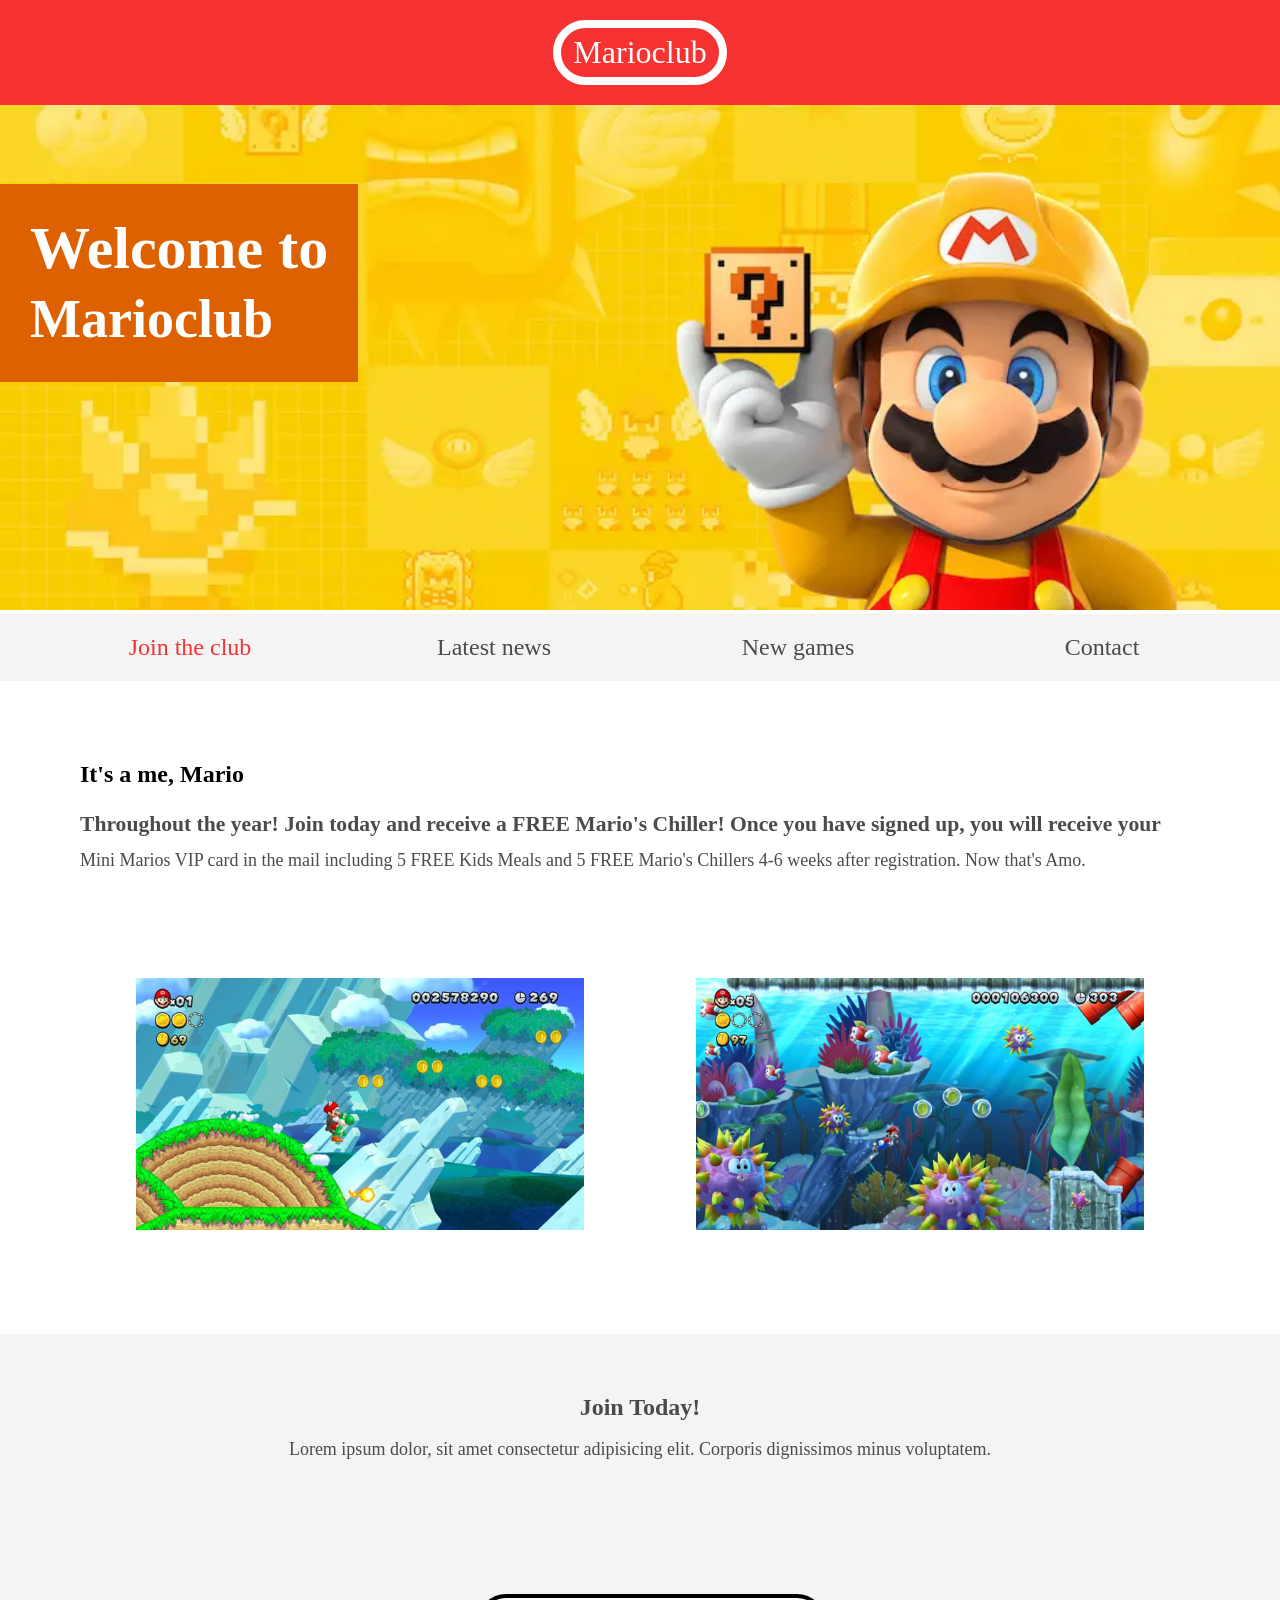
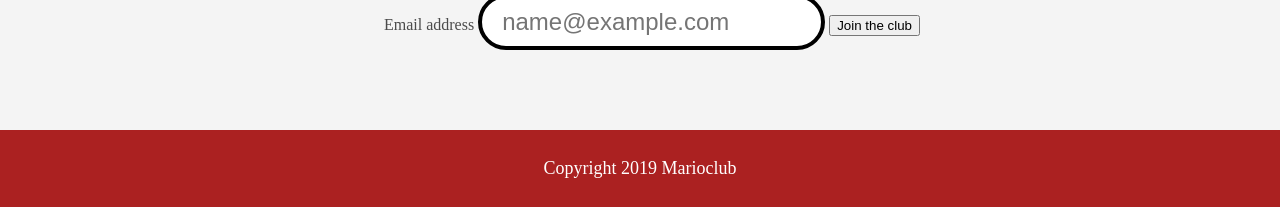
<file: index.html>
<!doctype html>
<html lang="en">
  <head>
    <meta charset="utf-8" />
    <meta name="viewport" content="width=device-width, initial-scale=1.0" />
    <title>Marioclub - Home</title>
    <link rel="icon" href="img/favicon.ico" type="image/x-icon" />
    <link rel="stylesheet" href="css/style.css" />
  </head>

  <body>
    <header>
      <a href="index.html">
        <span class="logo">Marioclub</span>
      </a>
    </header>
    <section class="banner">
      <img src="img/banner.webp" alt="marioclub welcome banner" />
      <div class="welcome">
        <h1>Welcome to <br /><span>Marioclub</span></h1>
      </div>
    </section>
    <nav class="main-nav">
      <ul>
        <li>
          <a href="index.html" class="join" aria-current="page"
            >Join the club</a
          >
        </li>
        <li><a href="news.html">Latest news</a></li>
        <li><a href="games.html">New games</a></li>
        <li><a href="contact.html">Contact</a></li>
      </ul>
    </nav>
    <main>
      <article>
        <h2>It's a me, Mario</h2>
        <p>
          Throughout the year! Join today and receive a FREE Mario's Chiller!
          Once you have signed up, you will receive your Mini Marios VIP card in
          the mail including 5 FREE Kids Meals and 5 FREE Mario's Chillers 4-6
          weeks after registration. Now that's Amo.
        </p>
      </article>
      <ul class="images">
        <li>
          <img src="img/thumb-1.jpg" alt="" loading="lazy" />
        </li>
        <li>
          <img src="img/thumb-2.jpg" alt="" loading="lazy" />
        </li>
      </ul>
    </main>
    <section class="join">
      <h2>Join Today!</h2>
      <p>
        Lorem ipsum dolor, sit amet consectetur adipisicing elit. Corporis
        dignissimos minus voluptatem.
      </p>
      <form>
        <label for="email">Email address</label>
        <input
          type="email"
          id="email"
          name="email"
          autocomplete="email"
          placeholder="name@example.com"
          required
        />
        <button type="submit">Join the club</button>
      </form>
    </section>
    <footer>
      <p class="copyright">Copyright 2019 Marioclub</p>
    </footer>
  </body>
</html>
</file>
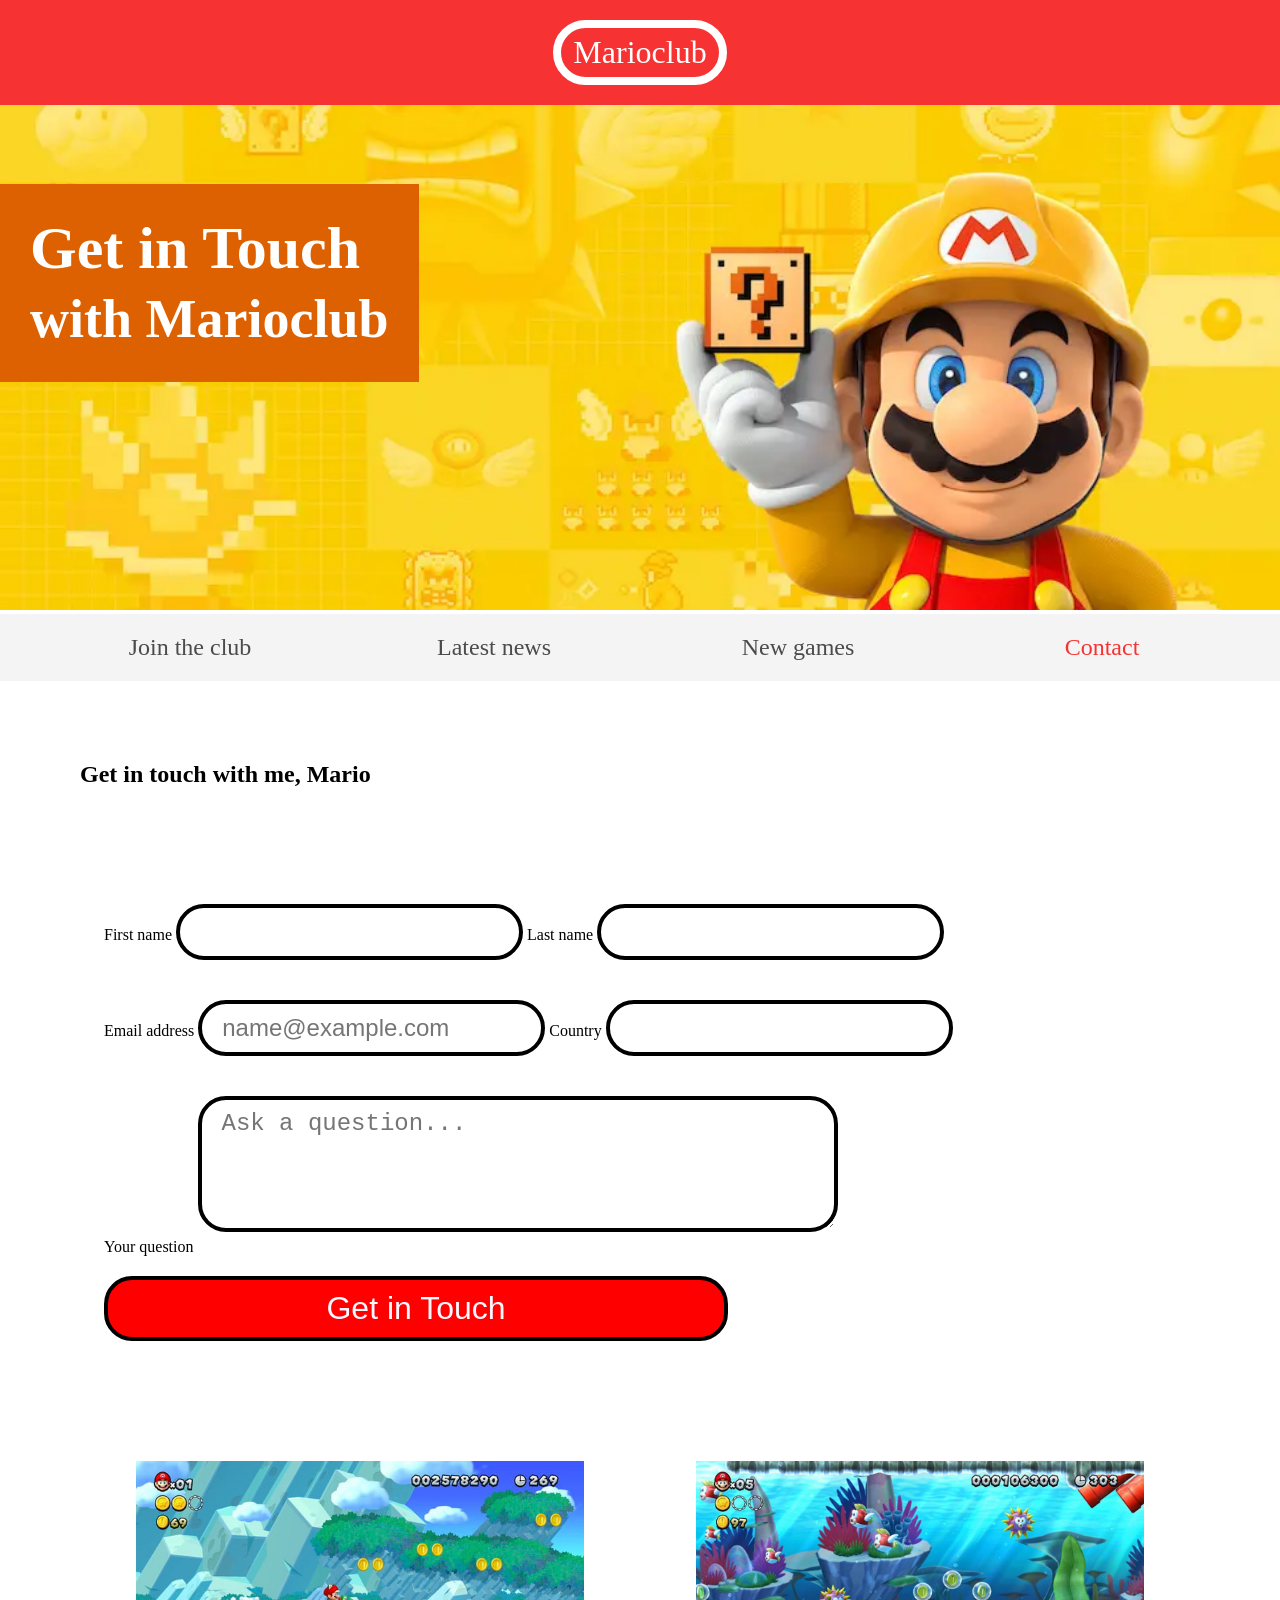
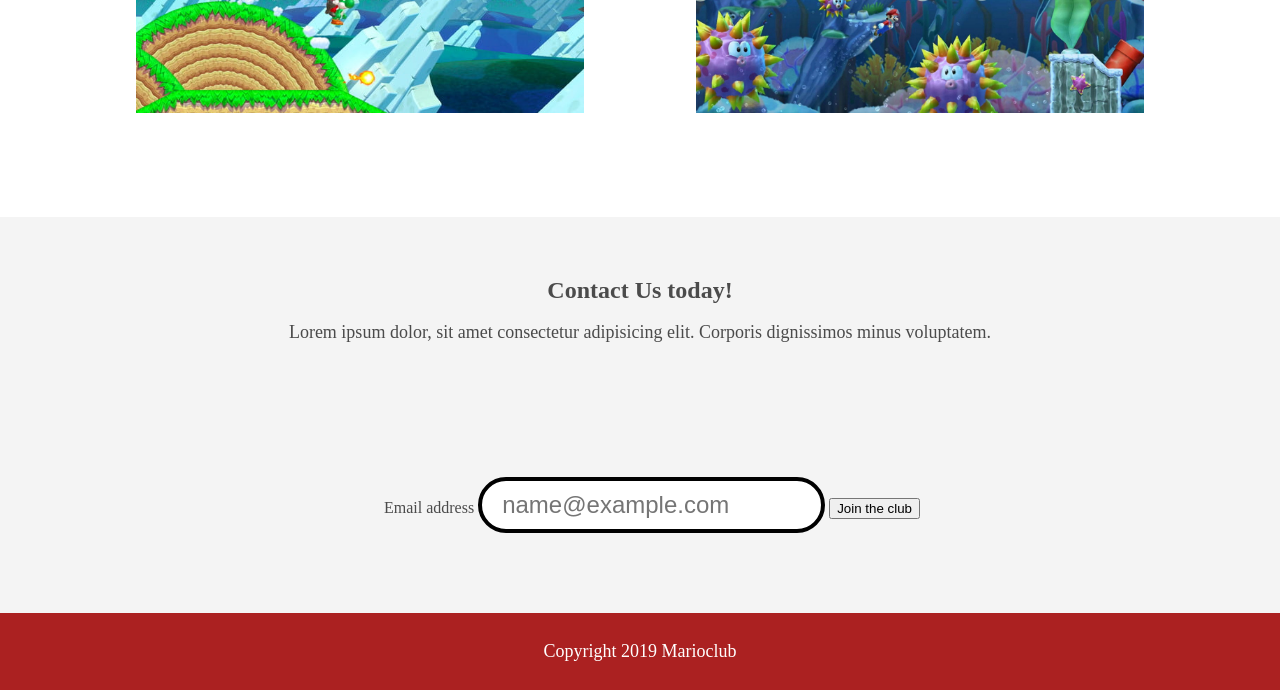
<file: contact.html>
<!doctype html>
<html lang="en">
  <head>
    <meta charset="utf-8" />
    <meta name="viewport" content="width=device-width, initial-scale=1.0" />
    <title>Marioclub - Contact</title>
    <link rel="icon" href="img/favicon.ico" type="image/x-icon" />
    <link rel="stylesheet" href="css/style.css" />
  </head>

  <body>
    <header>
      <a href="index.html">
        <span class="logo">Marioclub</span>
      </a>
    </header>
    <section class="banner">
      <img src="img/banner.webp" alt="marioclub welcome banner" />
      <div class="welcome">
        <h1>Get in Touch<br /><span>with Marioclub</span></h1>
      </div>
    </section>
    <nav class="main-nav">
      <ul>
        <li><a href="index.html">Join the club</a></li>
        <li><a href="news.html">Latest news</a></li>
        <li><a href="games.html">New games</a></li>
        <li>
          <a href="contact.html" class="join" aria-current="page">Contact</a>
        </li>
      </ul>
    </nav>
    <main>
      <article>
        <h2>Get in touch with me, Mario</h2>
        <form>
          <label for="firstname">First name</label>
          <input
            type="text"
            id="firstname"
            name="fname"
            autocomplete="given-name"
            required
          />
          <label for="lastname">Last name</label>
          <input
            type="text"
            id="lastname"
            name="lname"
            autocomplete="family-name"
            required
          /><br />
          <label for="email">Email address</label>
          <input
            type="email"
            id="email"
            name="mail"
            autocomplete="email"
            placeholder="name@example.com"
            required
          />
          <label for="country">Country</label>
          <input
            list="countries"
            name="country"
            id="country"
            autocomplete="country-name"
          />
          <datalist id="countries">
            <option value="Albania"></option>
            <option value="Austria"></option>
            <option value="Belarus"></option>
            <option value="Belgium"></option>
            <option value="Bosnia"></option>
            <option value="Bulgaria"></option>
            <option value="Croatia"></option>
            <option value="Czech Republic"></option>
            <option value="Denmark"></option>
            <option value="Finland"></option>
            <option value="France"></option>
            <option value="Georgia"></option>
            <option value="Germany"></option>
            <option value="Greece"></option>
            <option value="Hungary"></option>
            <option value="Ireland"></option>
            <option value="Italy"></option>
            <option value="Kazakhstan"></option>
            <option value="Lithuania"></option>
            <option value="Netherlands"></option>
            <option value="Norway"></option>
            <option value="Poland"></option>
            <option value="Portugal"></option>
            <option value="Romania"></option>
            <option value="Russia"></option>
            <option value="Serbia"></option>
            <option value="Slovakia"></option>
            <option value="Spain"></option>
            <option value="Turkey"></option>
            <option value="Sweden"></option>
            <option value="Switzerland"></option>
            <option value="Ukraine"></option>
            <option value="United Kingdom"></option>
          </datalist>
          <br />
          <label for="question">Your question</label>
          <textarea
            id="question"
            name="question"
            rows="4"
            cols="40"
            placeholder="Ask a question..."
          ></textarea>
          <input type="submit" value="Get in Touch" />
        </form>
      </article>
      <ul class="images">
        <li>
          <img src="img/thumb-1.jpg" alt="" loading="lazy" />
        </li>
        <li>
          <img src="img/thumb-2.jpg" alt="" loading="lazy" />
        </li>
      </ul>
    </main>
    <section class="join">
      <h2>Contact Us today!</h2>
      <p>
        Lorem ipsum dolor, sit amet consectetur adipisicing elit. Corporis
        dignissimos minus voluptatem.
      </p>
      <form>
        <label for="join-email">Email address</label>
        <input
          type="email"
          id="join-email"
          name="email"
          autocomplete="email"
          placeholder="name@example.com"
          required
        />
        <button type="submit">Join the club</button>
      </form>
    </section>
    <footer>
      <p class="copyright">Copyright 2019 Marioclub</p>
    </footer>
  </body>
</html>
</file>
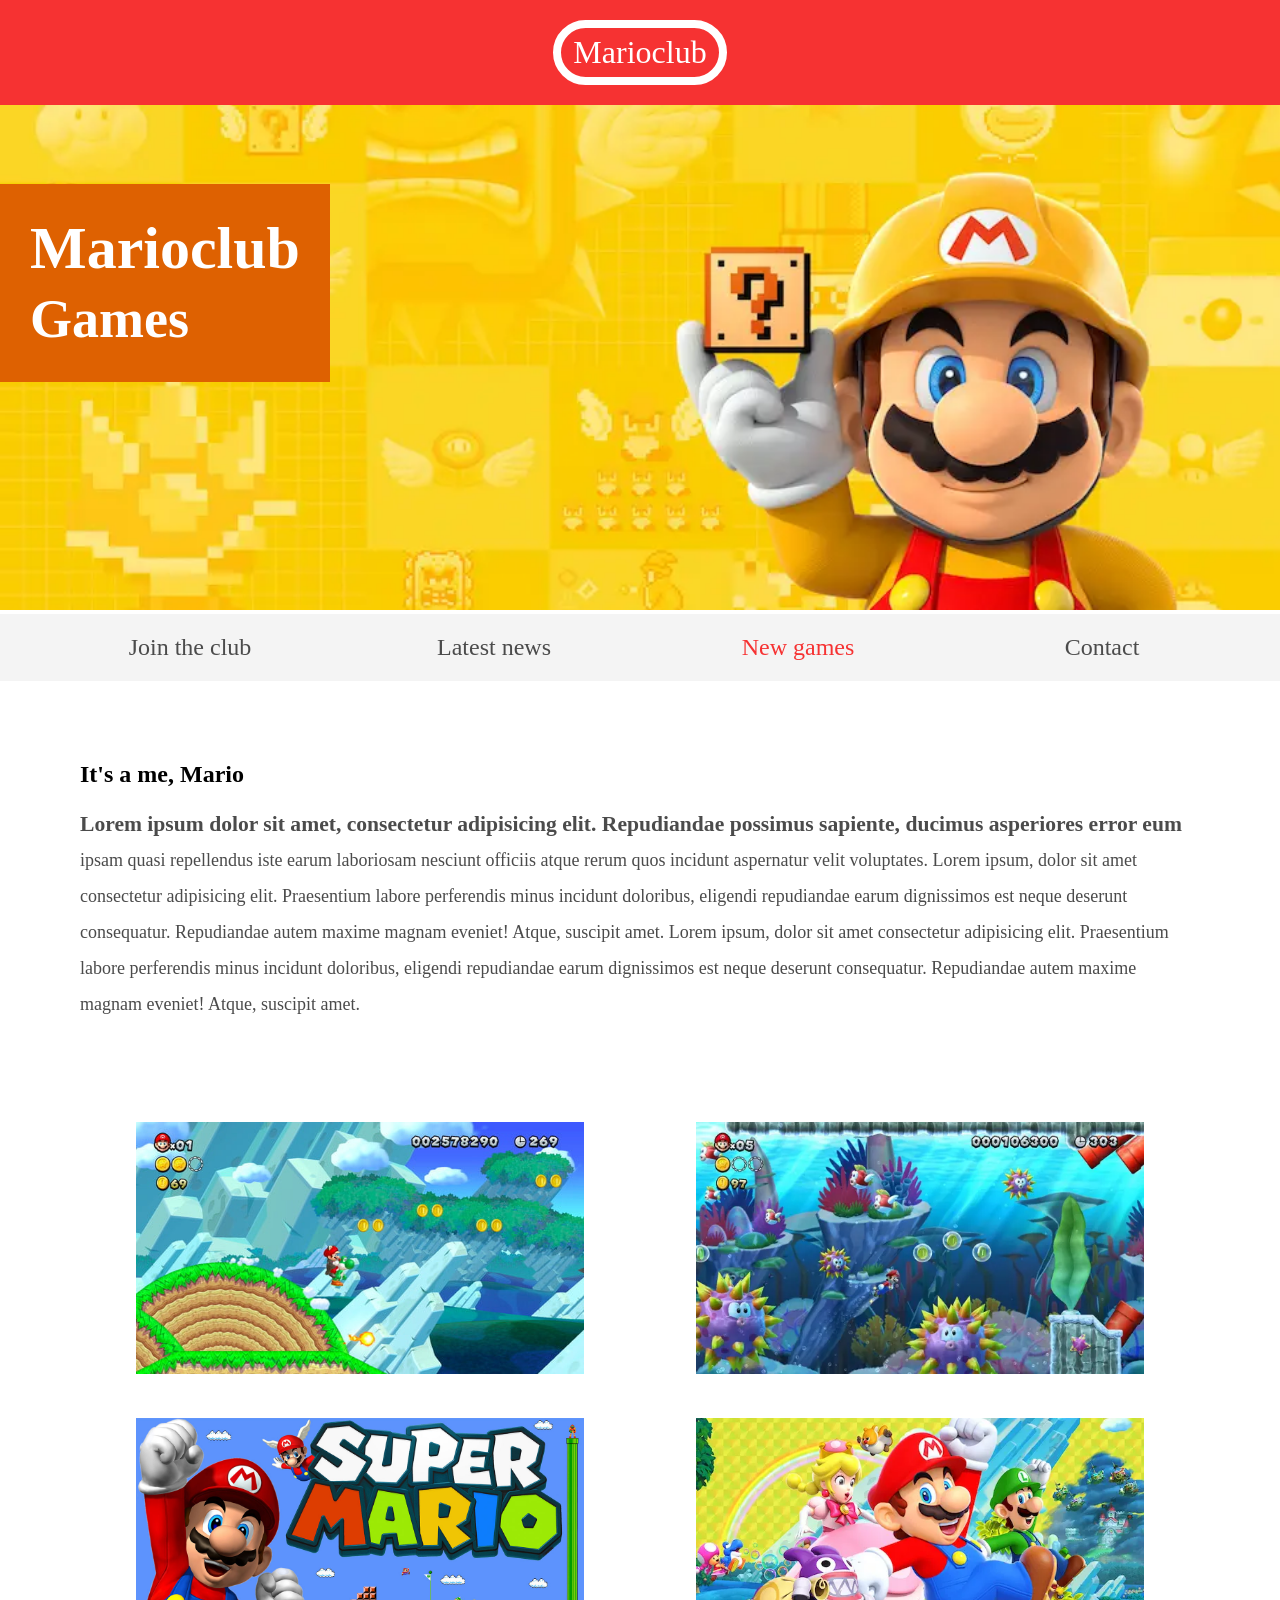
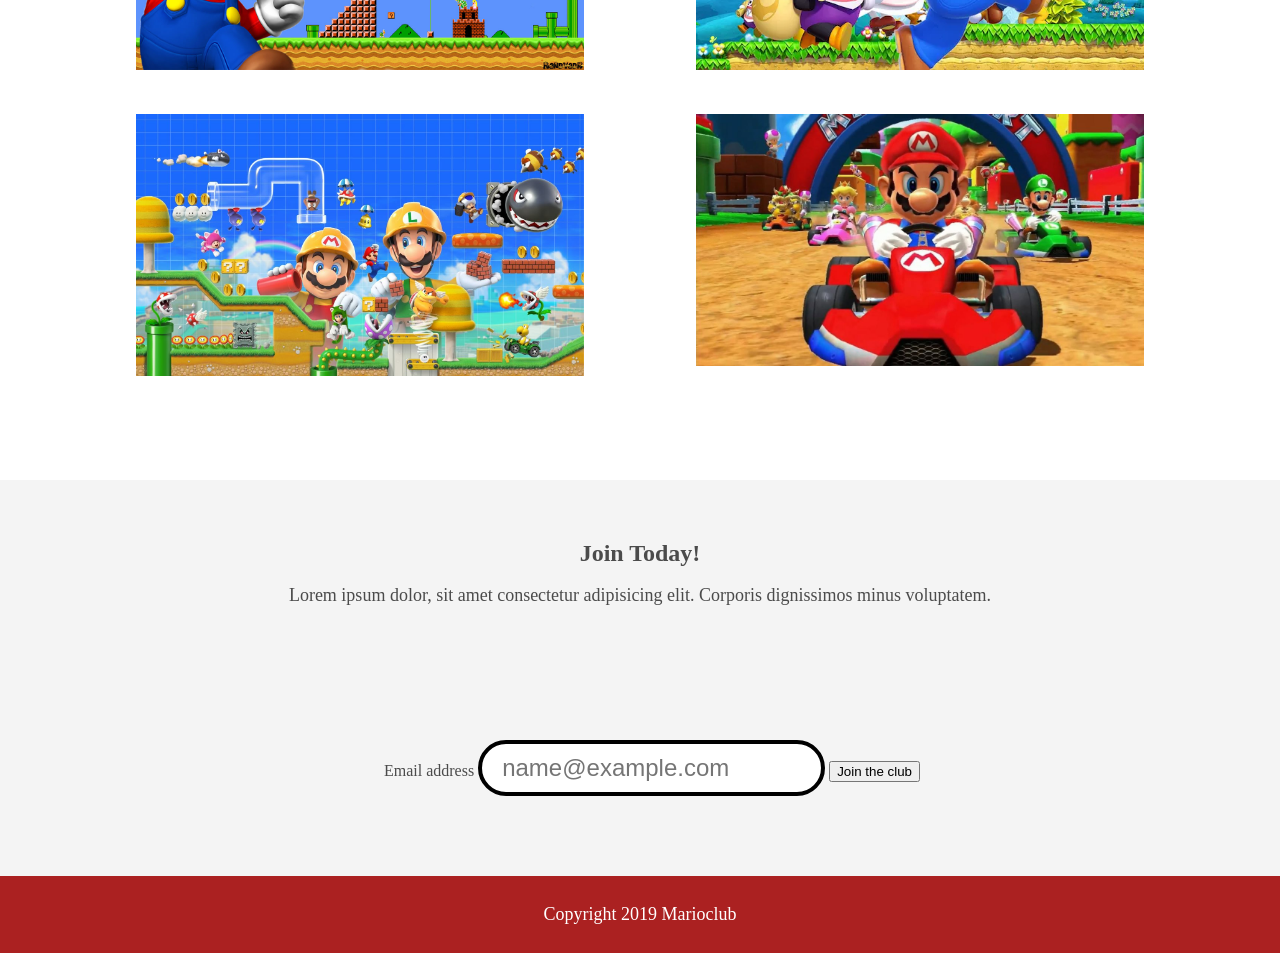
<file: games.html>
<!doctype html>
<html lang="en">
  <head>
    <meta charset="utf-8" />
    <meta name="viewport" content="width=device-width, initial-scale=1.0" />
    <title>Marioclub - Games</title>
    <link rel="icon" href="img/favicon.ico" type="image/x-icon" />
    <link rel="stylesheet" href="css/style.css" />
  </head>

  <body>
    <header>
      <a href="index.html">
        <span class="logo">Marioclub</span>
      </a>
    </header>
    <section class="banner">
      <img src="img/banner.webp" alt="marioclub welcome banner" />
      <div class="welcome">
        <h1>Marioclub<br /><span>Games</span></h1>
      </div>
    </section>
    <nav class="main-nav">
      <ul>
        <li><a href="index.html">Join the club</a></li>
        <li><a href="news.html">Latest news</a></li>
        <li>
          <a href="games.html" class="join" aria-current="page">New games</a>
        </li>
        <li><a href="contact.html">Contact</a></li>
      </ul>
    </nav>
    <main>
      <article>
        <h2>It's a me, Mario</h2>
        <p>
          Lorem ipsum dolor sit amet, consectetur adipisicing elit. Repudiandae
          possimus sapiente, ducimus asperiores error eum ipsam quasi
          repellendus iste earum laboriosam nesciunt officiis atque rerum quos
          incidunt aspernatur velit voluptates. Lorem ipsum, dolor sit amet
          consectetur adipisicing elit. Praesentium labore perferendis minus
          incidunt doloribus, eligendi repudiandae earum dignissimos est neque
          deserunt consequatur. Repudiandae autem maxime magnam eveniet! Atque,
          suscipit amet. Lorem ipsum, dolor sit amet consectetur adipisicing
          elit. Praesentium labore perferendis minus incidunt doloribus,
          eligendi repudiandae earum dignissimos est neque deserunt consequatur.
          Repudiandae autem maxime magnam eveniet! Atque, suscipit amet.
        </p>
      </article>
      <ul class="images">
        <li class="coverimage">
          <img src="img/thumb-1.jpg" alt="mario jumping game" loading="lazy" />
        </li>
        <li class="coverimage">
          <img src="img/thumb-2.webp" alt="mario water game" loading="lazy" />
        </li>
        <li class="coverimage">
          <img src="img/thumb-3.jpg" alt="supermario game" loading="lazy" />
        </li>
        <li class="coverimage">
          <img src="img/thumb-4.webp" alt="mario fantasy game" loading="lazy" />
        </li>
        <li class="coverimage">
          <img
            src="img/thumb-5.jpg"
            alt="mario and luigi game"
            loading="lazy"
          />
        </li>
        <li class="coverimage">
          <img src="img/thumb-6.jpg" alt="mariocart game" loading="lazy" />
        </li>
      </ul>
    </main>
    <section class="join">
      <h2>Join Today!</h2>
      <p>
        Lorem ipsum dolor, sit amet consectetur adipisicing elit. Corporis
        dignissimos minus voluptatem.
      </p>
      <form>
        <label for="email">Email address</label>
        <input
          type="email"
          id="email"
          name="email"
          autocomplete="email"
          placeholder="name@example.com"
          required
        />
        <button type="submit">Join the club</button>
      </form>
    </section>
    <footer>
      <p class="copyright">Copyright 2019 Marioclub</p>
    </footer>
  </body>
</html>
</file>
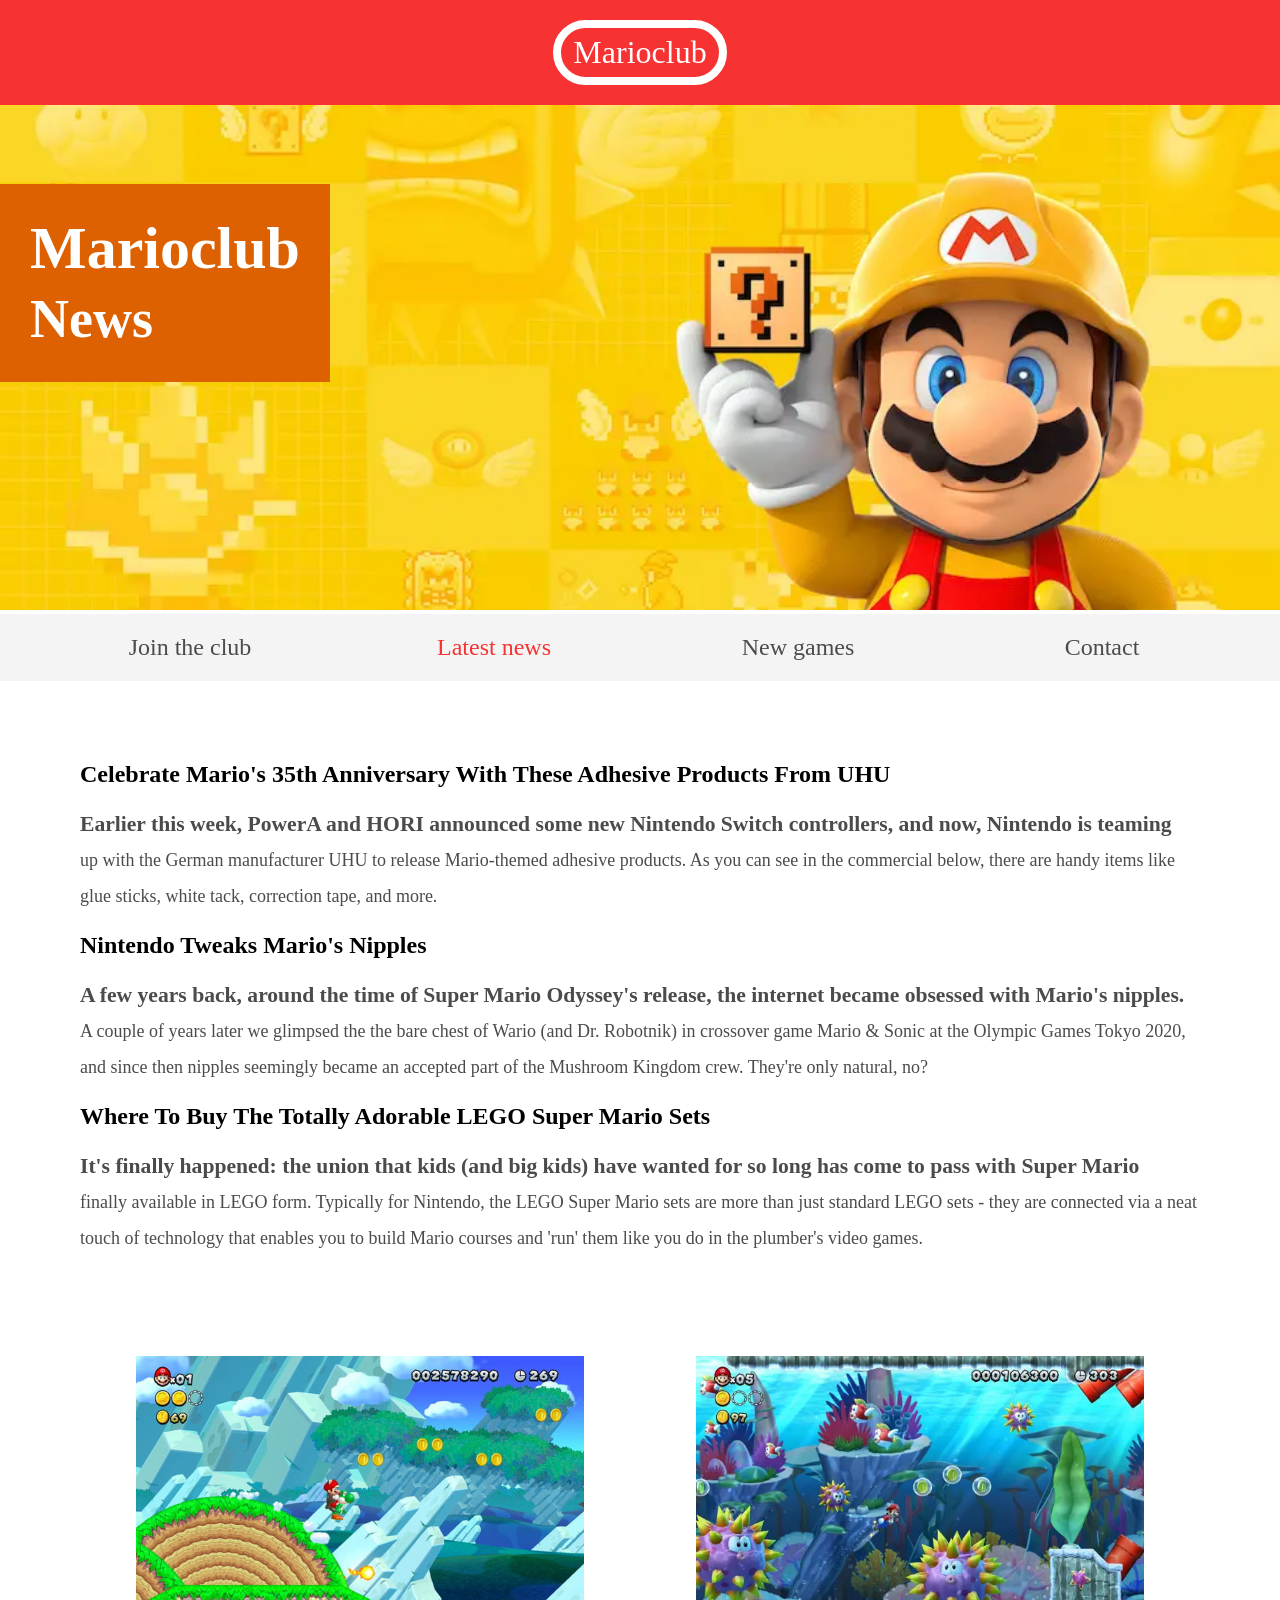
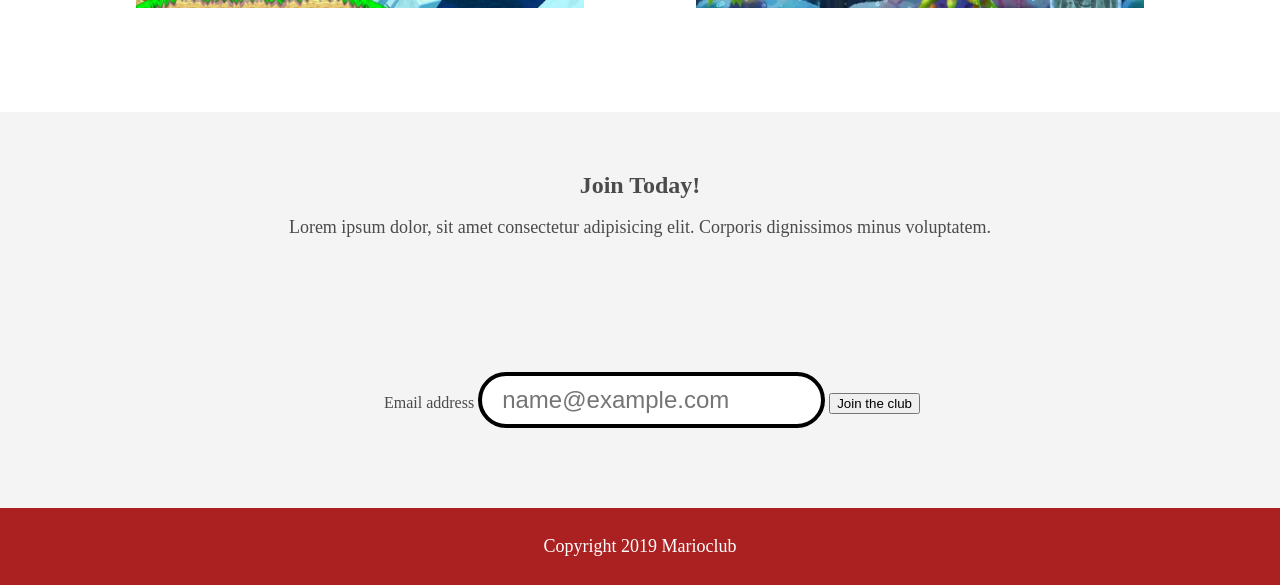
<file: news.html>
<!doctype html>
<html lang="en">
  <head>
    <meta charset="utf-8" />
    <meta name="viewport" content="width=device-width, initial-scale=1.0" />
    <title>Marioclub - News</title>
    <link rel="icon" href="img/favicon.ico" type="image/x-icon" />
    <link rel="stylesheet" href="css/style.css" />
  </head>

  <body>
    <header>
      <a href="index.html">
        <span class="logo">Marioclub</span>
      </a>
    </header>
    <section class="banner">
      <img src="img/banner.webp" alt="marioclub welcome banner" />
      <div class="welcome">
        <h1>Marioclub<br /><span>News</span></h1>
      </div>
    </section>
    <nav class="main-nav">
      <ul>
        <li><a href="index.html">Join the club</a></li>
        <li>
          <a href="news.html" class="join" aria-current="page">Latest news</a>
        </li>
        <li><a href="games.html">New games</a></li>
        <li><a href="contact.html">Contact</a></li>
      </ul>
    </nav>
    <main>
      <article>
        <h2>
          Celebrate Mario's 35th Anniversary With These Adhesive Products From
          UHU
        </h2>
        <p>
          Earlier this week, PowerA and HORI announced some new Nintendo Switch
          controllers, and now, Nintendo is teaming up with the German
          manufacturer UHU to release Mario-themed adhesive products. As you can
          see in the commercial below, there are handy items like glue sticks,
          white tack, correction tape, and more.
        </p>
      </article>
      <article>
        <h2>Nintendo Tweaks Mario's Nipples</h2>
        <p>
          A few years back, around the time of Super Mario Odyssey's release,
          the internet became obsessed with Mario's nipples. A couple of years
          later we glimpsed the the bare chest of Wario (and Dr. Robotnik) in
          crossover game Mario & Sonic at the Olympic Games Tokyo 2020, and
          since then nipples seemingly became an accepted part of the Mushroom
          Kingdom crew. They're only natural, no?
        </p>
      </article>
      <article>
        <h2>Where To Buy The Totally Adorable LEGO Super Mario Sets</h2>
        <p>
          It's finally happened: the union that kids (and big kids) have wanted
          for so long has come to pass with Super Mario finally available in
          LEGO form. Typically for Nintendo, the LEGO Super Mario sets are more
          than just standard LEGO sets - they are connected via a neat touch of
          technology that enables you to build Mario courses and 'run' them like
          you do in the plumber's video games.
        </p>
      </article>
      <ul class="images">
        <li>
          <img src="img/thumb-1.jpg" alt="" loading="lazy" />
        </li>
        <li>
          <img src="img/thumb-2.webp" alt="" loading="lazy" />
        </li>
      </ul>
    </main>
    <section class="join">
      <h2>Join Today!</h2>
      <p>
        Lorem ipsum dolor, sit amet consectetur adipisicing elit. Corporis
        dignissimos minus voluptatem.
      </p>
      <form>
        <label for="email">Email address</label>
        <input
          type="email"
          id="email"
          name="email"
          autocomplete="email"
          placeholder="name@example.com"
          required
        />
        <button type="submit">Join the club</button>
      </form>
    </section>
    <footer>
      <p class="copyright">Copyright 2019 Marioclub</p>
    </footer>
  </body>
</html>
</file>
<file: css/style.css>
body,
ul,
li,
h1,
h2,
a {
  margin: 0;
  padding: 0;
  font-family: tahoma;
}
p {
  font-size: 18px;
}
header {
  background-color: #f63232;
  padding: 20px 0;
  text-align: center;
  position: fixed;
  width: 100%;
  top: 0;
  left: 0;
  z-index: 1;
}
header .logo {
  color: white;
  border: 8px solid white;
  display: inline-block;
  padding: 6px 12px;
  border-radius: 36px;
  font-size: 2rem;
}
.banner {
  position: relative;
}
.banner img {
  width: 100%;
}
.banner .welcome {
  background: #de6101;
  color: white;
  padding: 30px;
  font-size: 60px;
  position: absolute;
  left: 0;
  top: 30%;
}
.banner .welcome span {
  font-size: 0.9em;
}
nav {
  background: #f4f4f4;
  padding: 20px;
  position: -webkit-sticky;
  position: sticky;
  top: 106px;
  z-index: 1;
}
nav ul {
  white-space: nowrap;
  max-width: 1200px;
  margin: 0 auto;
  text-align: center;
}
nav li {
  width: 25%;
  display: inline-block;
  font-size: 24px;
}
nav li a {
  text-decoration: none;
  color: #4b4b4b;
}
nav li a:hover {
  text-decoration: underline;
}
nav li a.join {
  color: #f63232;
}
main {
  max-width: 100%;
  width: 1200px;
  margin: 80px auto;
  padding: 0 40px;
  -webkit-box-sizing: border-box;
  box-sizing: border-box;
}
article h1 {
  color: #f63232;
  font-size: 48px;
}
article p {
  line-height: 2em;
  color: #4b4b4b;
}
article p::first-line {
  font-weight: bold;
  font-size: 1.2em;
}
.images {
  text-align: center;
  margin: 80px 0;
  white-space: nowrap;
}
.images li {
  display: inline-block;
  list-style-type: none;
  width: 40%;
  margin: 20px 5%;
  position: relative;
}
.images li:hover {
  top: -4px;
}
.images li img {
  max-width: 100%;
}
.images {
  display: -webkit-box;
  display: -ms-flexbox;
  display: flex;
  -ms-flex-wrap: wrap;
  flex-wrap: wrap;
}

.coverimage li {
  -webkit-box-flex: 1;
  -ms-flex: 0 0 50%;
  flex: 0 0 50%; /* explanation below */
  margin: 5px;
  height: 100px;
}

section.join {
  background: #f4f4f4;
  text-align: center;
  padding: 60px 20px;
  color: #4b4b4b;
}
section.join h1 {
  font-size: 36px;
}
form {
  padding-left: 1.5rem;
  padding-top: 6rem;
}

form input {
  margin: 20px 0;
  padding: 10px 20px;
  font-size: 24px;
  border-radius: 28px;
  border: 4px solid black;
}

form textarea {
  margin: 20px 0;
  padding: 10px 20px;
  font-size: 24px;
  border-radius: 28px;
  border: 4px solid black;
}
form input:focus {
  border: 4px dashed #4b4b4b;
  outline: none;
}
form textarea:focus {
  border: 4px dashed #4b4b4b;
  outline: none;
}
form input:valid {
  border: 4px solid #000000;
}
input[type="submit"] {
  width: 39rem;
  background-color: red;
  font-size: xx-large;
  color: ghostwhite;
}
input[type="submit"]:focus {
  border: 4px dashed ghostwhite;
  outline: none;
}
footer {
  background: #ab2121;
  color: white;
  padding: 10px;
  text-align: center;
}

/* responsive styles */

@media screen and (max-width: 1400px) {
  .banner .welcome {
    font-size: 40px;
  }
}

@media screen and (max-width: 960px) {
  .banner .welcome {
    font-size: 28px;
  }
  nav li {
    font-size: 18px;
  }
}

@media screen and (max-width: 700px) {
  .banner .welcome {
    font-size: 20px;
    position: relative;
    text-align: center;
  }
  .banner .welcome br {
    display: none;
  }
  .banner .welcome span {
    font-size: 1em;
  }
  nav li {
    font-size: 18px;
  }
  .images li {
    width: 100%;
    display: block;
    margin: 20px auto;
  }
}

@media screen and (max-width: 560px) {
  .banner .welcome {
    font-size: 20px;
    position: relative;
    text-align: center;
  }
  .banner .welcome br {
    display: none;
  }
  .banner .welcome span {
    font-size: 1em;
  }
  nav li {
    display: block;
    width: 100%;
    margin: 12px 0;
  }
  article h1 {
    font-size: 36px;
  }
  header,
  nav {
    position: relative;
    top: 0;
  }
}
</file>
